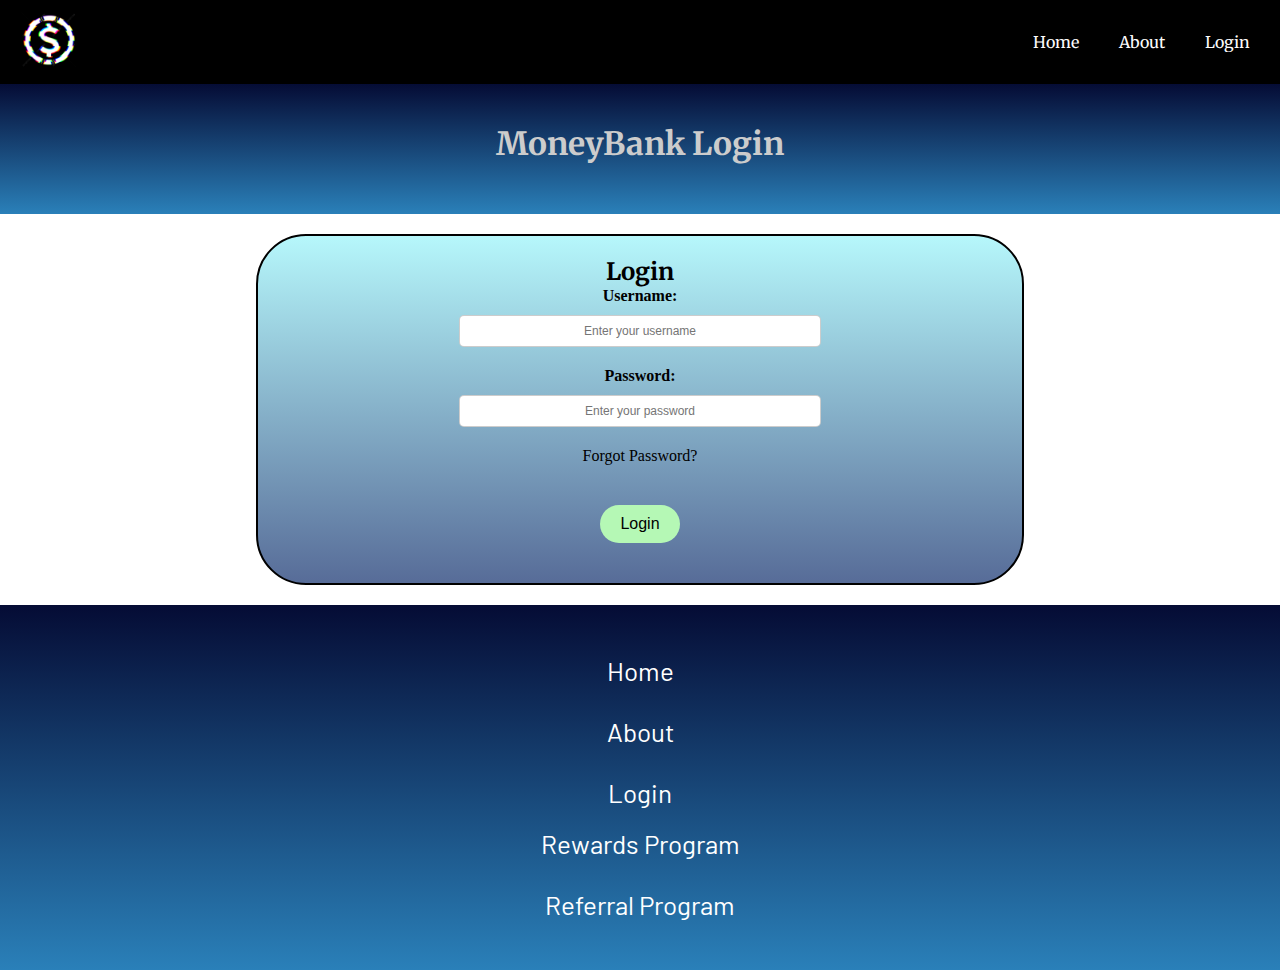
<file: index.html>
<!DOCTYPE html>
<html lang="en">
<head>
    <meta charset="UTF-8">
    <meta name="viewport" content="width=device-width, initial-scale=1.0">
    <link rel="preconnect" href="https://fonts.googleapis.com">
    <link rel="preconnect" href="https://fonts.gstatic.com" crossorigin>
    <link href="https://fonts.googleapis.com/css2?family=Barlow:wght@100&family=Merriweather:ital@1&family=PT+Serif:ital,wght@1,700&family=Pixelify+Sans&display=swap" rel="stylesheet">
    <link rel="stylesheet" href="styles.css">
    <title>MoneyBank login</title>
</head>
<body>
        <nav>
            <div class="logo">
                <img src="logo.png" alt="Logo">
            </div>
            <button id="menu-toggle">
                <span class="bar"></span>
                <span class="bar"></span>
                <span class="bar"></span>
            </button>
            <div id="main-menu">
                <a href="home.html">Home</a>
                <a href="about.html">About</a>
                <a href="index.html">Login</a>
            </div>
        </nav>
<div class="banner">
    <h1>MoneyBank Login</h1>
</div>
<div class="login-card">
    <h2>Login</h2>
    <form>
        <div class="form-group">
            <label for="username">Username:</label>
            <input type="username" id="username" name="username" placeholder="Enter your username" required>
        </div>
        <div class="form-group">
            <label for="password">Password:</label>
            <input type="password" id="password" name="password" placeholder="Enter your password" required>
        </div>
        <div class="form-group">
            <a href="#">Forgot Password?</a>
        </div>
        <div class="button-container">
            <button type="submit">Login</button>
        </div>
    </form>
</div>

</body>
<footer>
    <div class="footer-container">
        <ul>
            <li><a href="home.html">Home</a></li>
            <li><a href="about.html">About</a></li>
            <li><a href="index.html">Login</a></li>
        </ul>
    </div>
    <div class="footer-container ">
        <ul>
            <li><a href="rewards.html">Rewards Program</a></li>
            <li><a href="refer.html">Referral Program</a></li>
        </ul>
    </div>
    
</footer>
    <script src="java.js"></script>
</html>
</file>
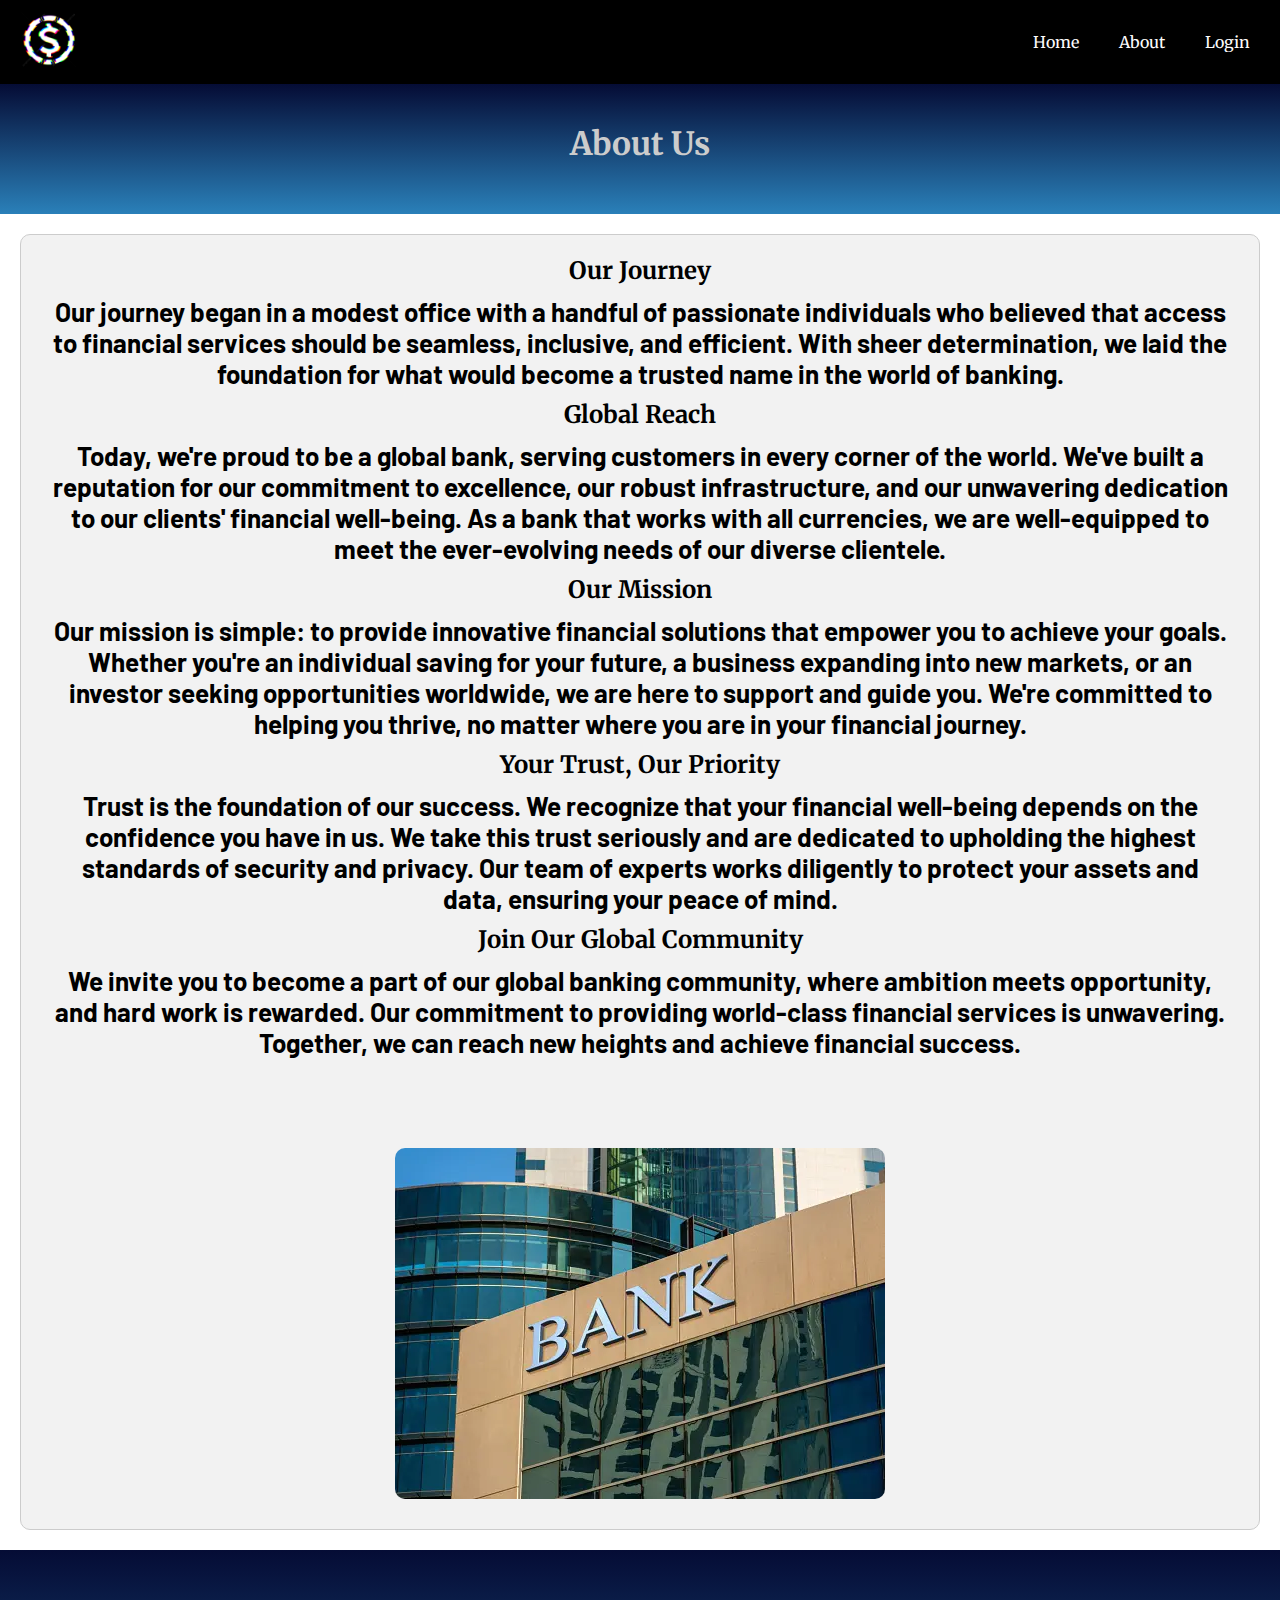
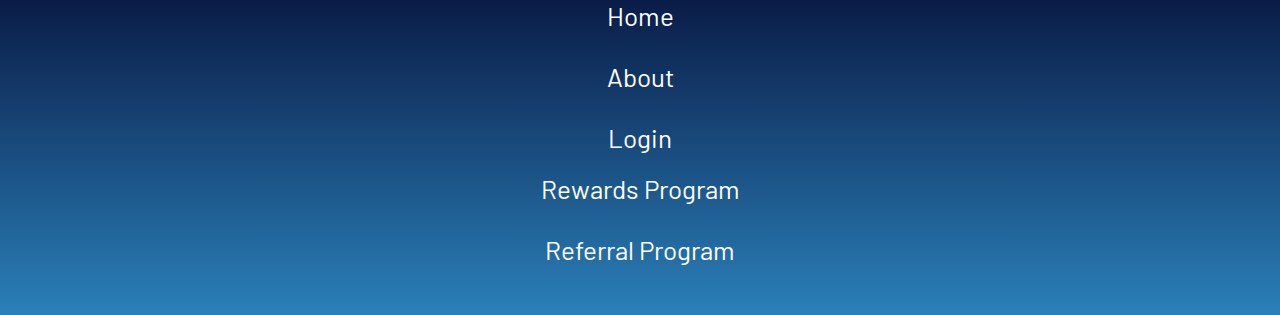
<file: about.html>
<!DOCTYPE html>
<html>
<head>
    <meta charset="UTF-8">
    <meta name="viewport" content="width=device-width, initial-scale=1.0">
    <link rel="preconnect" href="https://fonts.googleapis.com">
    <link rel="preconnect" href="https://fonts.gstatic.com" crossorigin>
    <link href="https://fonts.googleapis.com/css2?family=Barlow:wght@100&family=Merriweather:ital@1&family=PT+Serif:ital,wght@1,700&family=Pixelify+Sans&display=swap" rel="stylesheet">
    <link rel="stylesheet" href="styles.css">
    <title>About Us | MoneyBank</title>
</head>
<body>
    <nav>
        <div class="logo">
            <img src="logo.png" alt="Logo">
        </div>
        <button id="menu-toggle">
            <span class="bar"></span>
            <span class="bar"></span>
            <span class="bar"></span>
        </button>
        <div id="main-menu">
            <a href="home.html">Home</a>
            <a href="about.html">About</a>
            <a href="index.html">Login</a>
        </div>
    </nav>
  <div class="banner">
        <h1>About Us</h1>
  </div>
    <div class="content-container">
        <h2>Our Journey</h2>
        <h4>Our journey began in a modest office with a handful of passionate individuals who believed that access to financial services should be seamless, inclusive, and efficient. With sheer determination, we laid the foundation for what would become a trusted name in the world of banking.</h4>
        <h2>Global Reach</h2>
        <h4>Today, we're proud to be a global bank, serving customers in every corner of the world. We've built a reputation for our commitment to excellence, our robust infrastructure, and our unwavering dedication to our clients' financial well-being. As a bank that works with all currencies, we are well-equipped to meet the ever-evolving needs of our diverse clientele.</h4>
        <h2>Our Mission</h2>
        <h4>Our mission is simple: to provide innovative financial solutions that empower you to achieve your goals. Whether you're an individual saving for your future, a business expanding into new markets, or an investor seeking opportunities worldwide, we are here to support and guide you. We're committed to helping you thrive, no matter where you are in your financial journey.</h4>
        <h2>Your Trust, Our Priority</h2>
        <h4>Trust is the foundation of our success. We recognize that your financial well-being depends on the confidence you have in us. We take this trust seriously and are dedicated to upholding the highest standards of security and privacy. Our team of experts works diligently to protect your assets and data, ensuring your peace of mind.</h4>
        <h2>Join Our Global Community</h2>
        <h4>We invite you to become a part of our global banking community, where ambition meets opportunity, and hard work is rewarded. Our commitment to providing world-class financial services is unwavering. Together, we can reach new heights and achieve financial success.</p>
        <img class="bank-building" src="bank-building.png" alt="Bank Building">
    </div>
    <footer>
        <div class="footer-container">
            <ul>
                <li><a href="home.html">Home</a></li>
                <li><a href="about.html">About</a></li>
                <li><a href="index.html">Login</a></li>
            </ul>
        </div>
        <div class="footer-container">
            <ul>
                <li><a href="rewards.html">Rewards Program</a></li>
                <li><a href="refer.html">Referral Program</a></li>
            </ul>
        </div>
    </footer>
    <script src="java.js"></script>
</body>
</html>
</file>
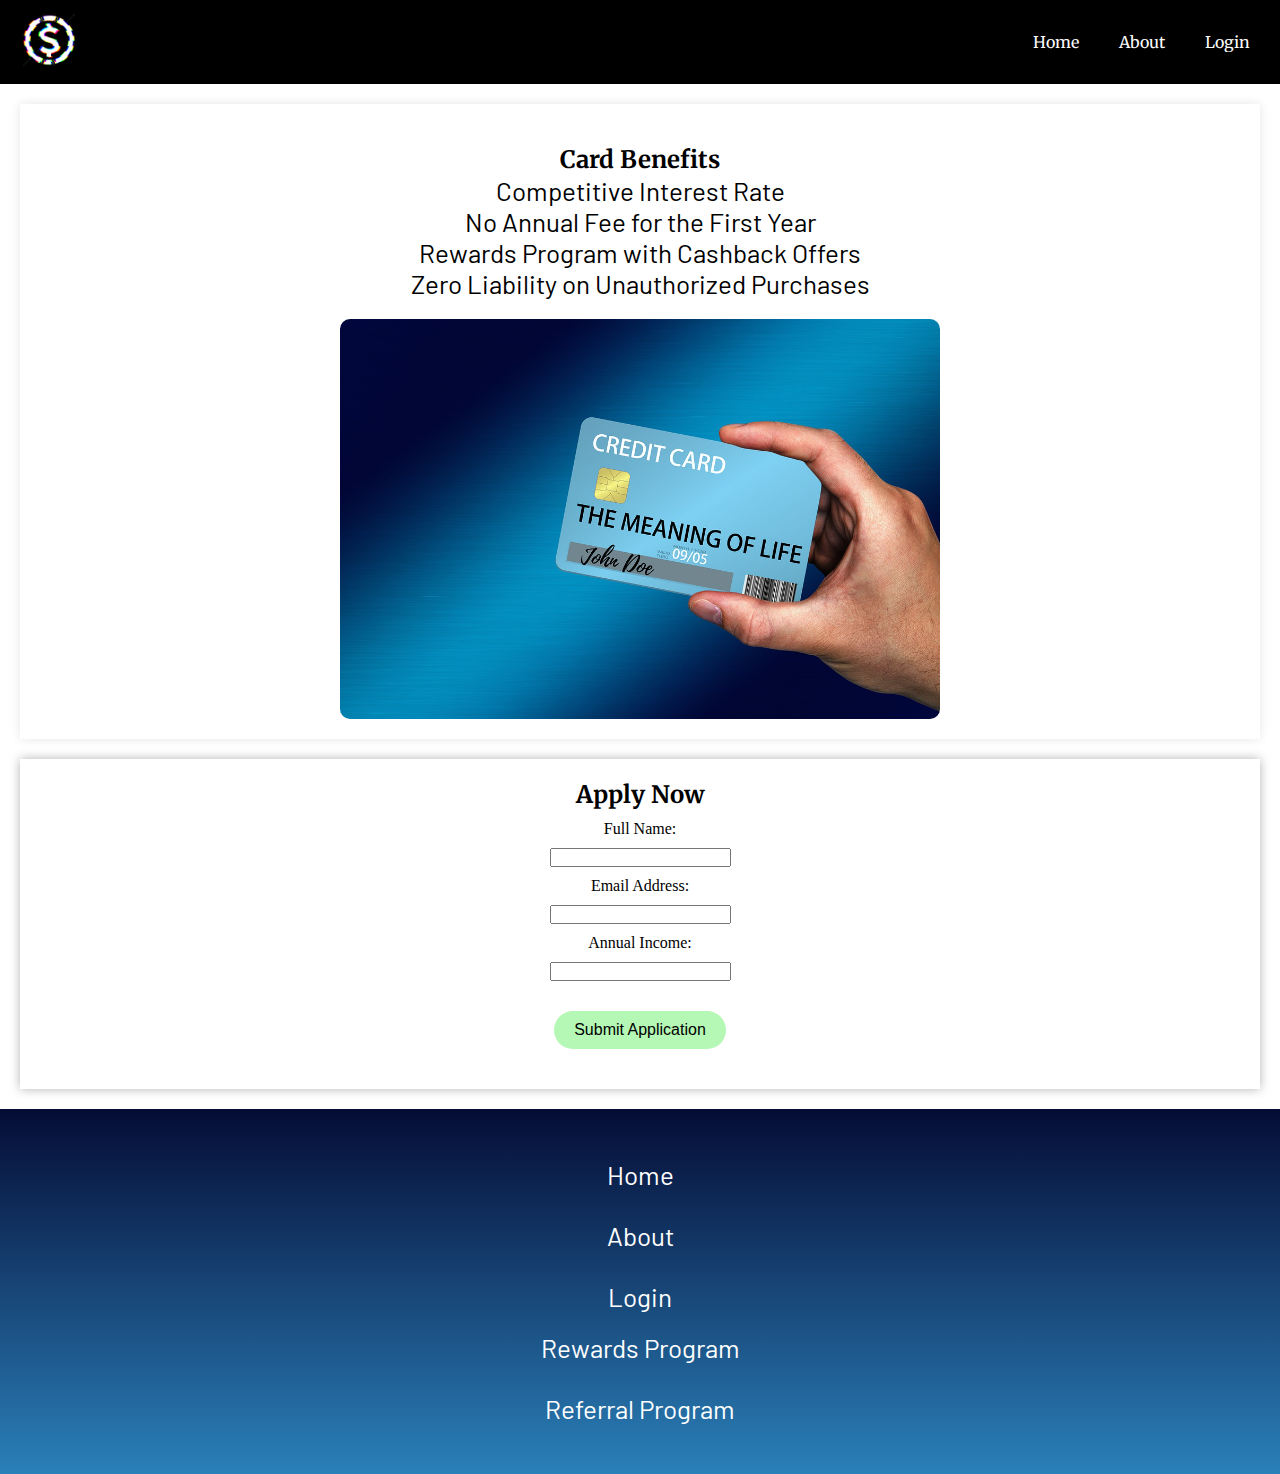
<file: apply.html>
<!DOCTYPE html>
<html>
<head>
    <meta charset="UTF-8">
    <meta name="viewport" content="width=device-width, initial-scale=1.0">
    <link rel="preconnect" href="https://fonts.googleapis.com">
    <link rel="preconnect" href="https://fonts.gstatic.com" crossorigin>
    <link href="https://fonts.googleapis.com/css2?family=Barlow:wght@100&family=Merriweather:ital@1&family=PT+Serif:ital,wght@1,700&family=Pixelify+Sans&display=swap" rel="stylesheet">
    <link rel="stylesheet" href="styles.css">
    <title>Apply for Our Credit Card</title>
</head>
<body>
    <nav>
        <div class="logo">
            <img src="logo.png" alt="Logo">
        </div>
        <button id="menu-toggle">
            <span class="bar"></span>
            <span class="bar"></span>
            <span class="bar"></span>
        </button>
        <div id="main-menu">
            <a href="home.html">Home</a>
            <a href="about.html">About</a>
            <a href="index.html">Login</a>
        </div>
    </nav>

    <section class="card-description">
        <div class="card-details">
            <h2>Card Benefits</h2>
            <ul>
                <li>Competitive Interest Rate</li>
                <li>No Annual Fee for the First Year</li>
                <li>Rewards Program with Cashback Offers</li>
                <li>Zero Liability on Unauthorized Purchases</li>
            </ul>
        </div>
        <div class="card-image">
            <img src="credit.png" alt="Credit Card Image">
        </div>
    </section>

    <section class="application-form">
        <h2>Apply Now</h2>
        <form>
            <div class="input-container">
            <label for="name">Full Name:</label>
            <input type="text" id="name" name="name" required>

            <label for="email">Email Address:</label>
            <input type="email" id="email" name="email" required>

            <label for="annual-income">Annual Income:</label>
            <input type="number" id="annual-income" name="annual-income" required>
        </div>
<a href="apply.html">
            <button type="submit">Submit Application</button>
</a>
        </form>
    </section>
    <footer>
        <div class="footer-container">
            <ul>
                <li><a href="home.html">Home</a></li>
                <li><a href="about.html">About</a></li>
                <li><a href="index.html">Login</a></li>
            </ul>
        </div>
        <div class="footer-container">
            <ul>
                <li><a href="rewards.html">Rewards Program</a></li>
                <li><a href="refer.html">Referral Program</a></li>
            </ul>
        </div>
    </footer>
    <script src="java.js"></script>
</body>
</html>
</file>
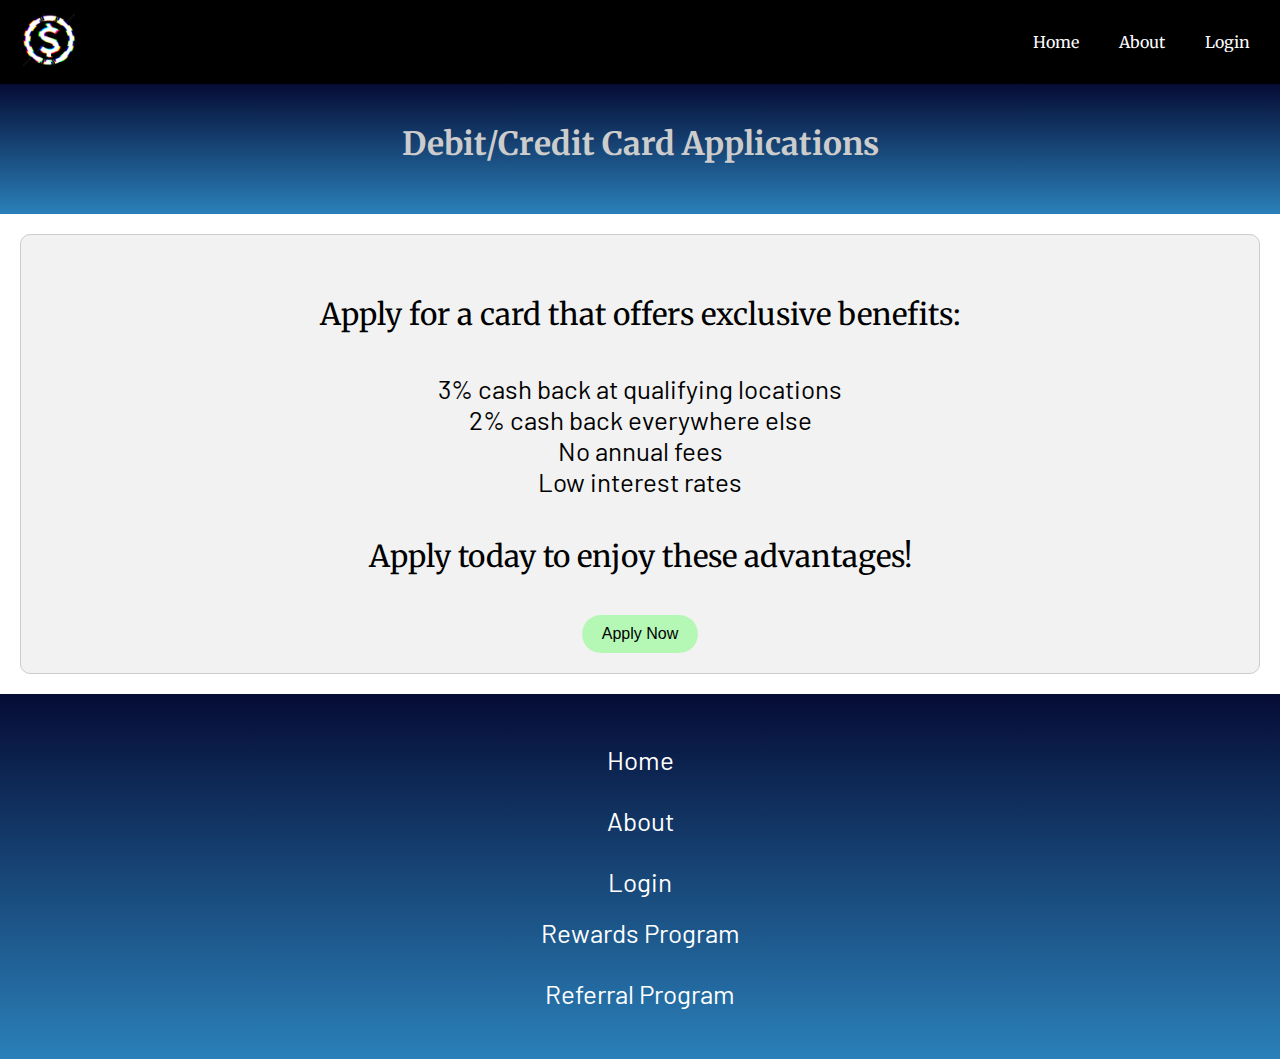
<file: debitcard.html>
<!DOCTYPE html>
<html lang="en">
<head>
    <meta charset="UTF-8">
    <meta name="viewport" content="width=device-width, initial-scale=1.0">
    <title>Card Applications | MoneyBank</title>
    <link rel="preconnect" href="https://fonts.googleapis.com">
    <link rel="preconnect" href="https://fonts.gstatic.com" crossorigin>
    <link href="https://fonts.googleapis.com/css2?family=Barlow:wght@100&family=Merriweather:ital@1&family=PT+Serif:ital,wght@1,700&family=Pixelify+Sans&display=swap" rel="stylesheet">
    <link rel="stylesheet" href="styles.css">
</head>
<body>
    <nav>
        <div class="logo">
            <img src="logo.png" alt="Logo">
        </div>
        <button id="menu-toggle">
            <span class="bar"></span>
            <span class="bar"></span>
            <span class="bar"></span>
        </button>
        <div id="main-menu">
            <a href="home.html">Home</a>
            <a href="about.html">About</a>
            <a href="index.html">Login</a>
        </div>
    </nav>

    <div class="banner">
        <h1>Debit/Credit Card Applications</h1>
    </div>
    <div class="content-container">
        <p>Apply for a card that offers exclusive benefits:</p>
        <ul>
            <li>3% cash back at qualifying locations</li>
            <li>2% cash back everywhere else</li>
            <li>No annual fees</li>
            <li>Low interest rates</li>
        </ul>
        <p>Apply today to enjoy these advantages!</p>
        <a href="apply.html">
        <button>Apply Now</button>
        </a>
    </div>
    <footer>
        <div class="footer-container">
            <ul>
                <li><a href="home.html">Home</a></li>
                <li><a href="about.html">About</a></li>
                <li><a href="index.html">Login</a></li>
            </ul>
        </div>
        <div class="footer-container">
            <ul>
                <li><a href="rewards.html">Rewards Program</a></li>
                <li><a href="refer.html">Referral Program</a></li>
            </ul>
        </div>
    </footer>
    <script src="java.js"></script>
</body>
</html>
</file>
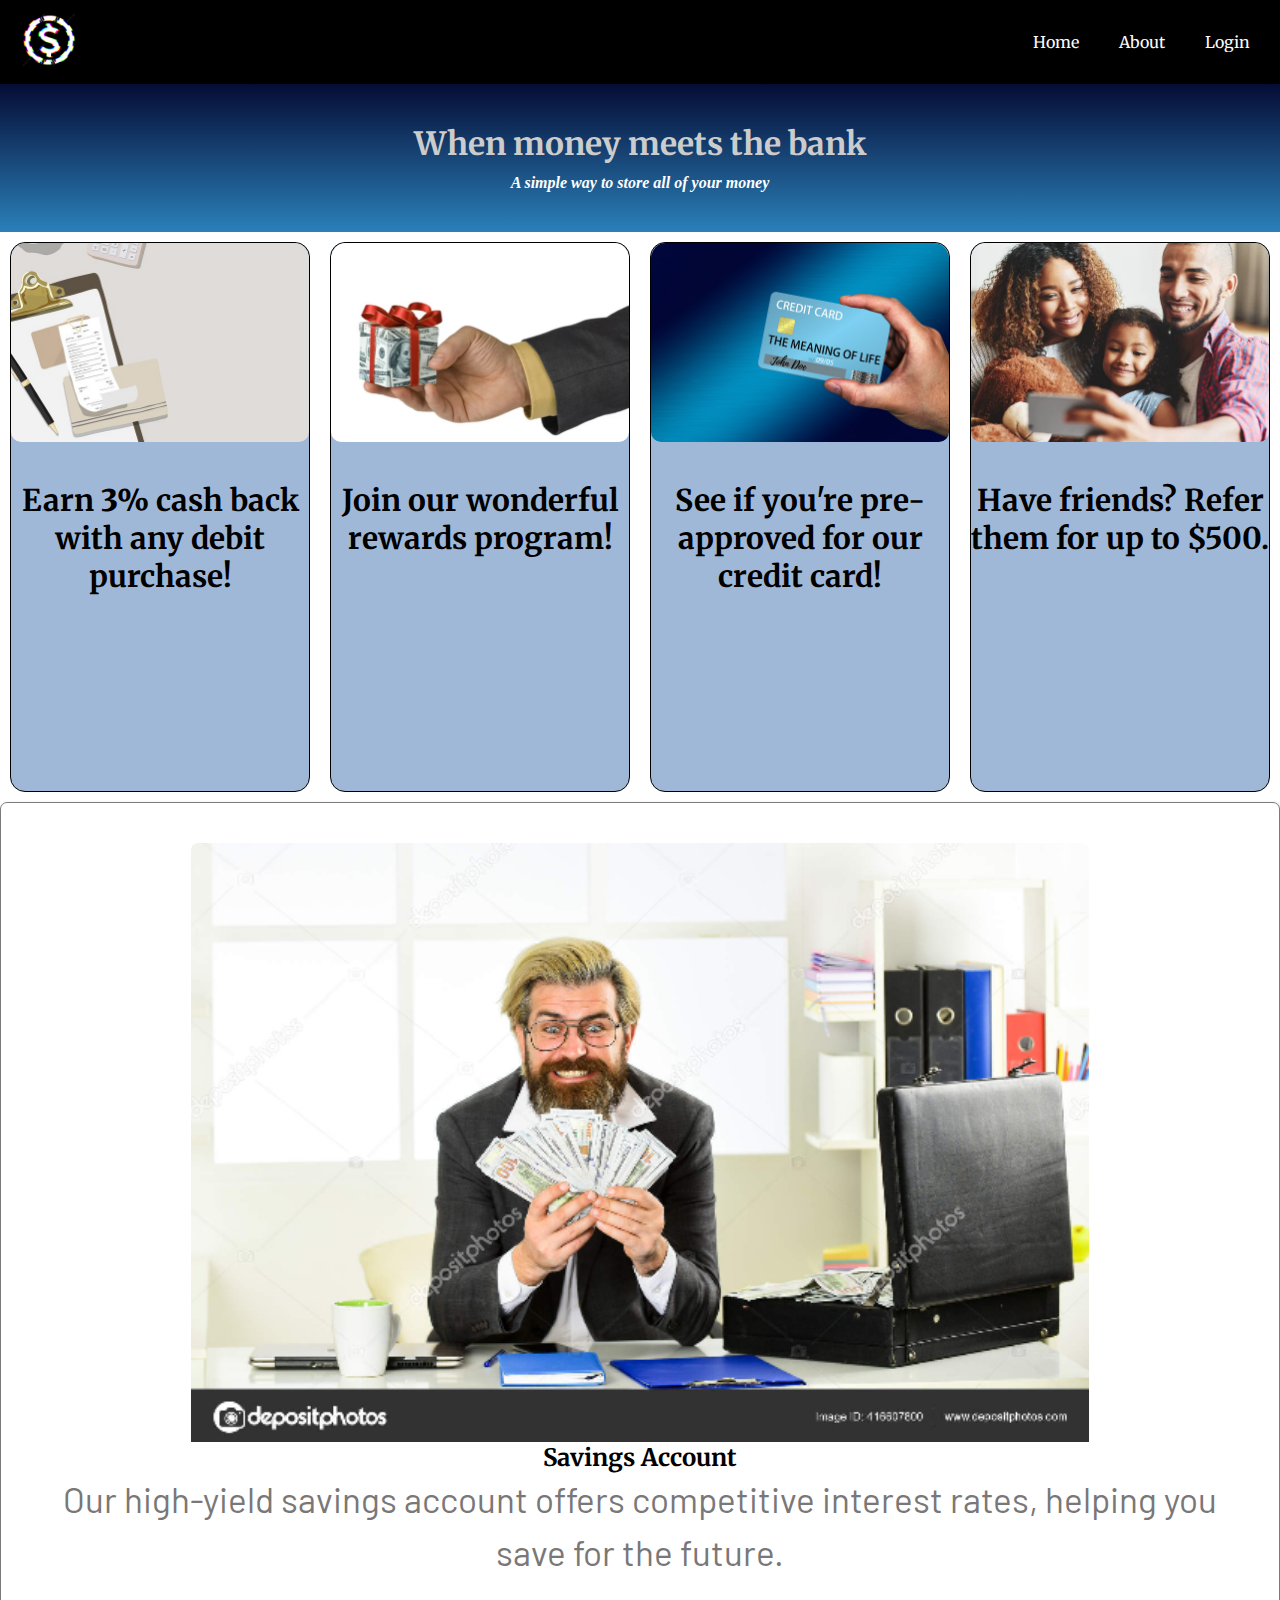
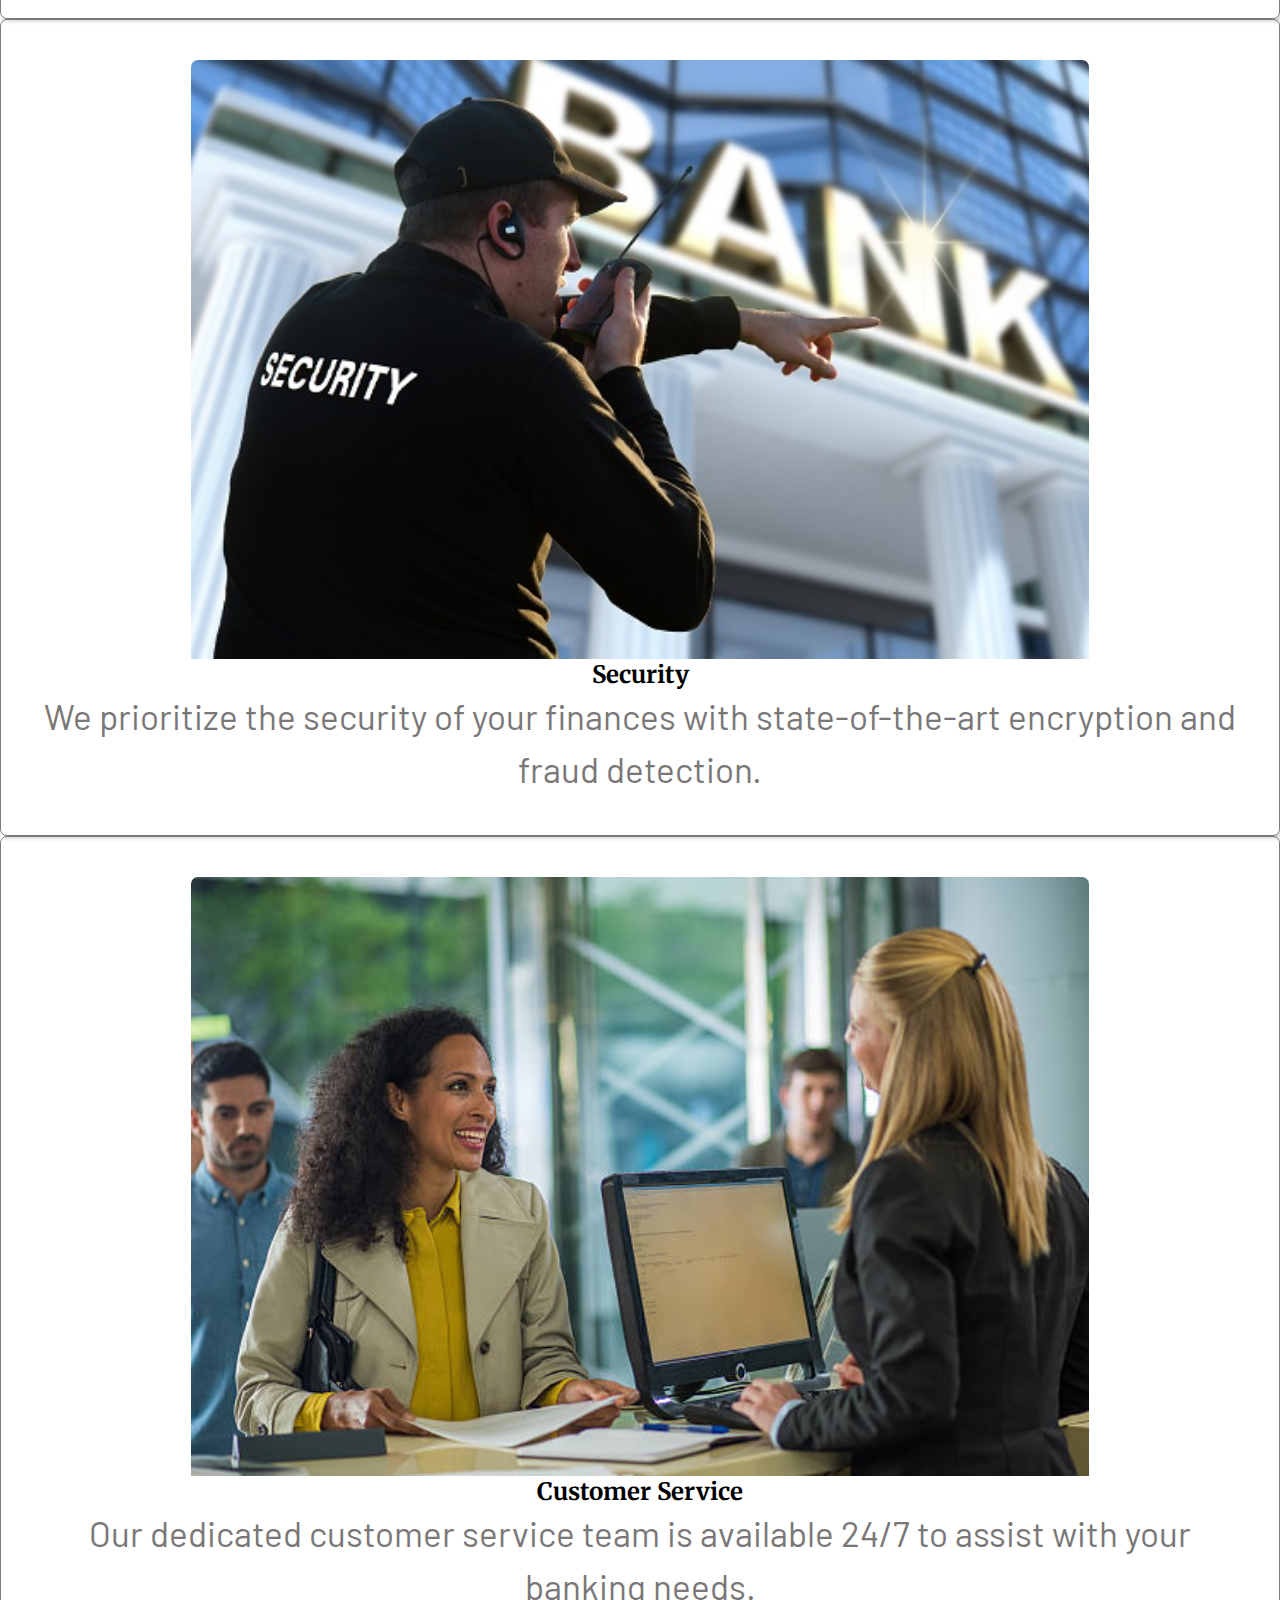
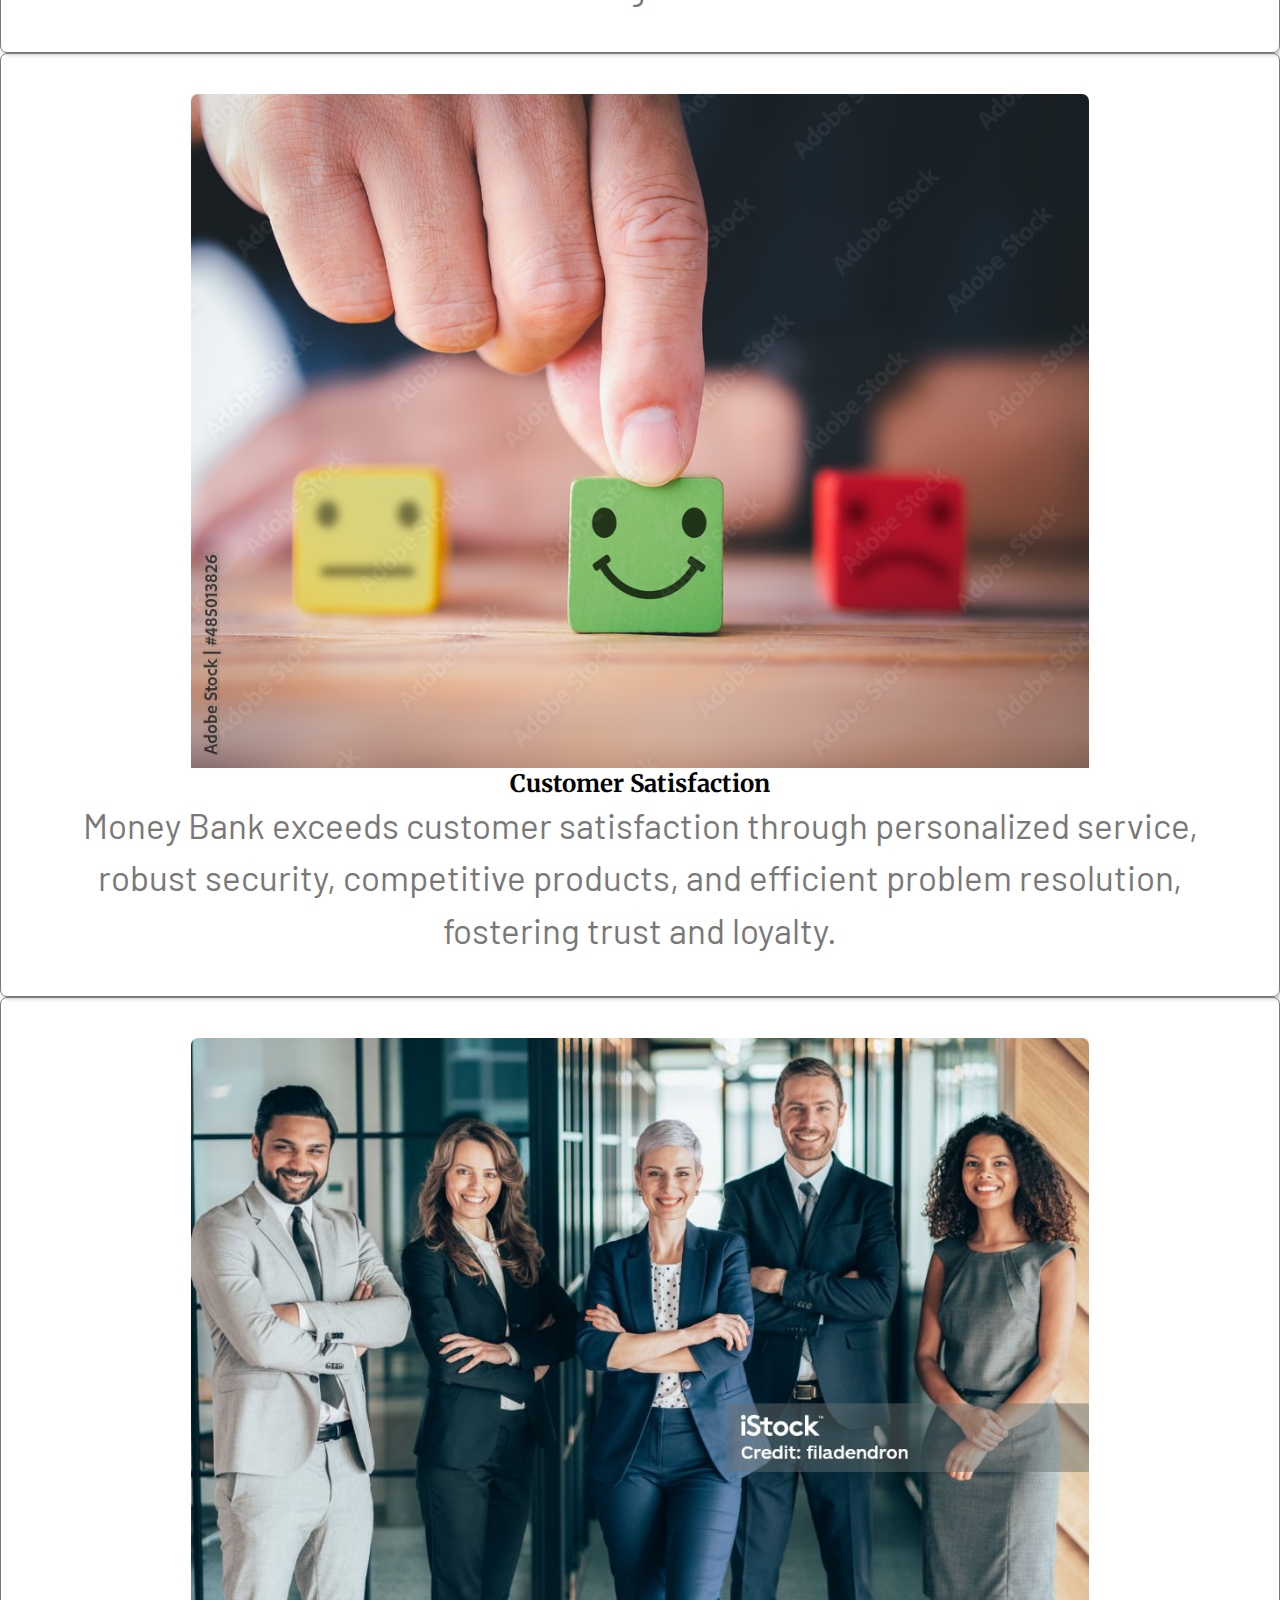
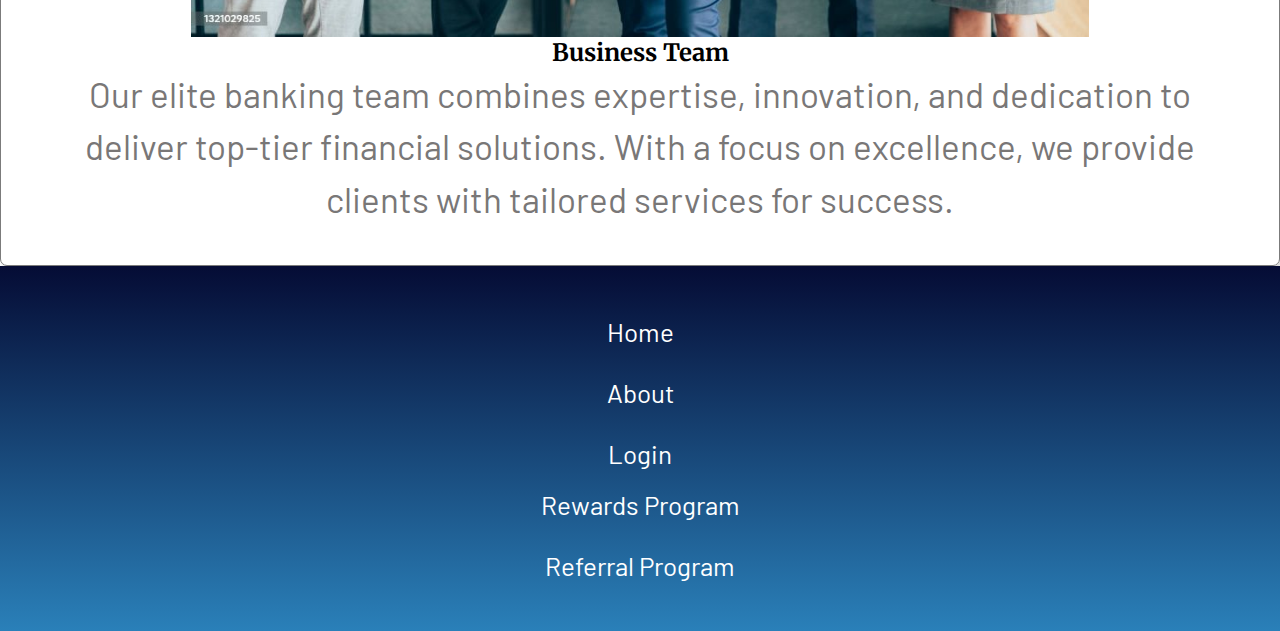
<file: home.html>
<!DOCTYPE html>
<html lang="en">
<head>
    <meta charset="UTF-8">
    <meta name="viewport" content="width=device-width, initial-scale=1.0">
    <link rel="preconnect" href="https://fonts.googleapis.com">
    <link rel="preconnect" href="https://fonts.gstatic.com" crossorigin>
    <link href="https://fonts.googleapis.com/css2?family=Barlow:wght@100&family=Merriweather:ital@1&family=PT+Serif:ital,wght@1,700&family=Pixelify+Sans&display=swap" rel="stylesheet">
    <link rel="stylesheet" href="styles.css">
    <title>Home</title>
</head>
<body>
    <nav>
        <div class="logo">
            <img src="logo.png" alt="Logo">
        </div>
        <button id="menu-toggle">
            <span class="bar"></span>
            <span class="bar"></span>
            <span class="bar"></span>
        </button>
        <div id="main-menu">
            <a href="home.html">Home</a>
            <a href="about.html">About</a>
            <a href="index.html">Login</a>
        </div>
    </nav>
    <div class="banner">
        <h1>When money meets the <span>bank</span></h1>
        <h3>A simple way to store all of your money</h3>
    </div>
    <section class="card-container">
        <div class="card">
        <a href="debitcard.html"><img src="bank.png" alt="debit"> 
    <h3>Earn <b>3%</b> cash back with any debit purchase!</h3></a>
</div>
      <div class="card">
             <a href="rewards.html"><img src="rewards.png" alt="rewards"> 
        <h3>Join our wonderful rewards program!</h3></a>
 </div>
            <div class="card">
              <a href="debitcard.html"><img src="credit.png" alt="debit card image"> 
            <h3>See if you're pre-approved for our credit card!</h3></a>
 </div>
                <div class="card">
                  <a href="refer.html"><img src="family.png" alt="refer image"> 
                <h3>Have friends? Refer them for up to $500.</h3></a>
                </div>
</section>
<section class="feature-card-container">
    <div class="feature-card">
        <img src="savings.png" alt="Savings Account">
        <h2>Savings Account</h2>
        <p>Our high-yield savings account offers competitive interest rates, helping you save for the future.</p>
    </div>
    <div class="feature-card">
        <img src="security.png" alt="Security">
        <h2>Security</h2>
        <p>We prioritize the security of your finances with state-of-the-art encryption and fraud detection.</p>
    </div>
    <div class="feature-card">
        <img src="customer-service.png" alt="Customer Service">
        <h2>Customer Service</h2>
        <p>Our dedicated customer service team is available 24/7 to assist with your banking needs.</p>
    </div>
    <div class="feature-card">
        <img src="satisfaction.png" alt="Customer Service">
        <h2>Customer Satisfaction</h2>
        <p>Money Bank exceeds customer satisfaction through personalized service, robust security, competitive products, and efficient problem resolution, fostering trust and loyalty.</p>
    </div>
    <div class="feature-card">
        <img src="business.png" alt="Customer Service">
        <h2>Business Team</h2>
        <p>Our elite banking team combines expertise, innovation, and dedication to deliver top-tier financial solutions. With a focus on excellence, we provide clients with tailored services for success.</p>
    </div>
</section>
<footer>
    
    <div class="footer-container">
        <ul>
            <li><a href="home.html">Home</a></li>
            <li><a href="about.html">About</a></li>
            <li><a href="index.html">Login</a></li>
        </ul>
    </div>
    <div class="footer-container ">
        <ul>
            <li><a href="rewards.html">Rewards Program</a></li>
            <li><a href="refer.html">Referral Program</a></li>
        </ul>
    </div>
    
</footer>
    <script src="java.js"></script>

</body>
</html>
</file>
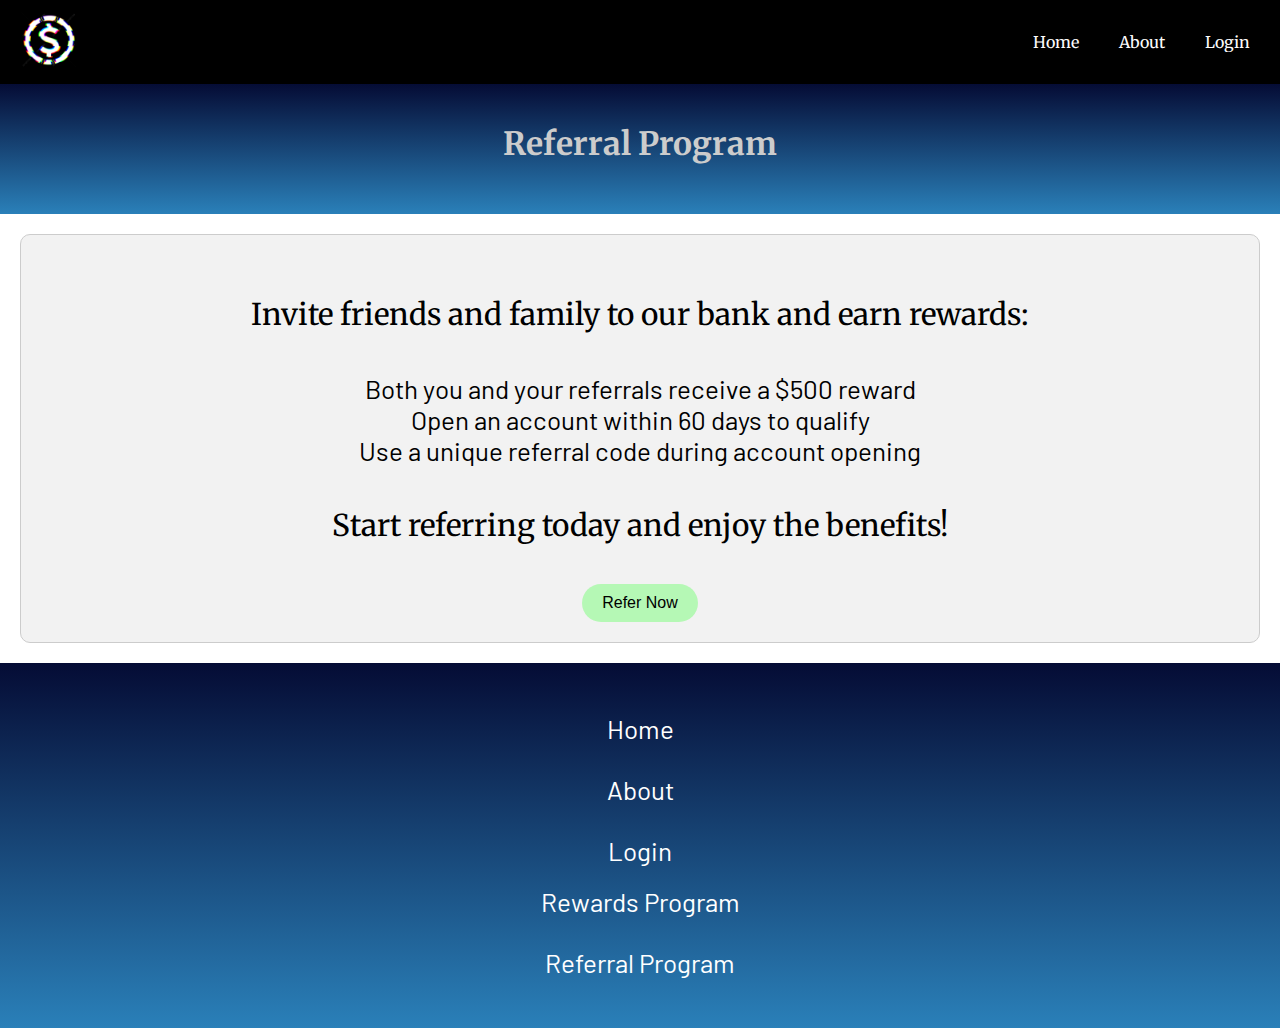
<file: refer.html>
<!DOCTYPE html>
<html>
<head>
    <meta charset="UTF-8">
    <meta name="viewport" content="width=device-width, initial-scale=1.0">
    <link rel="preconnect" href="https://fonts.googleapis.com">
    <link rel="preconnect" href="https://fonts.gstatic.com" crossorigin>
    <link href="https://fonts.googleapis.com/css2?family=Barlow:wght@100&family=Merriweather:ital@1&family=PT+Serif:ital,wght@1,700&family=Pixelify+Sans&display=swap" rel="stylesheet">
    <link rel="stylesheet" href="styles.css">
    <title>Referral Program | [Bank Name]</title>
</head>
<body>
    <nav>
        <div class="logo">
            <img src="logo.png" alt="Logo">
        </div>
        <button id="menu-toggle">
            <span class="bar"></span>
            <span class="bar"></span>
            <span class="bar"></span>
        </button>
        <div id="main-menu">
            <a href="home.html">Home</a>
            <a href="about.html">About</a>
            <a href="index.html">Login</a>
        </div>
    </nav>

    <div class="banner">
        <h1>Referral Program</h1>
    </div>
    <div class="content-container">
        <p>Invite friends and family to our bank and earn rewards:</p>
        <ul>
            <li>Both you and your referrals receive a $500 reward</li>
            <li>Open an account within 60 days to qualify</li>
            <li>Use a unique referral code during account opening</li>
        </ul>
        <p>Start referring today and enjoy the benefits!</p>
        <button>Refer Now</button>
    </div>
        <footer>
            <div class="footer-container">
                <ul>
                    <li><a href="home.html">Home</a></li>
                    <li><a href="about.html">About</a></li>
                    <li><a href="index.html">Login</a></li>
                </ul>
            </div>
            <div class="footer-container">
                <ul>
                    <li><a href="rewards.html">Rewards Program</a></li>
                    <li><a href="refer.html">Referral Program</a></li>
                </ul>
            </div>
        </footer>
        <script src="java.js"></script>
</body>
</html>
</file>
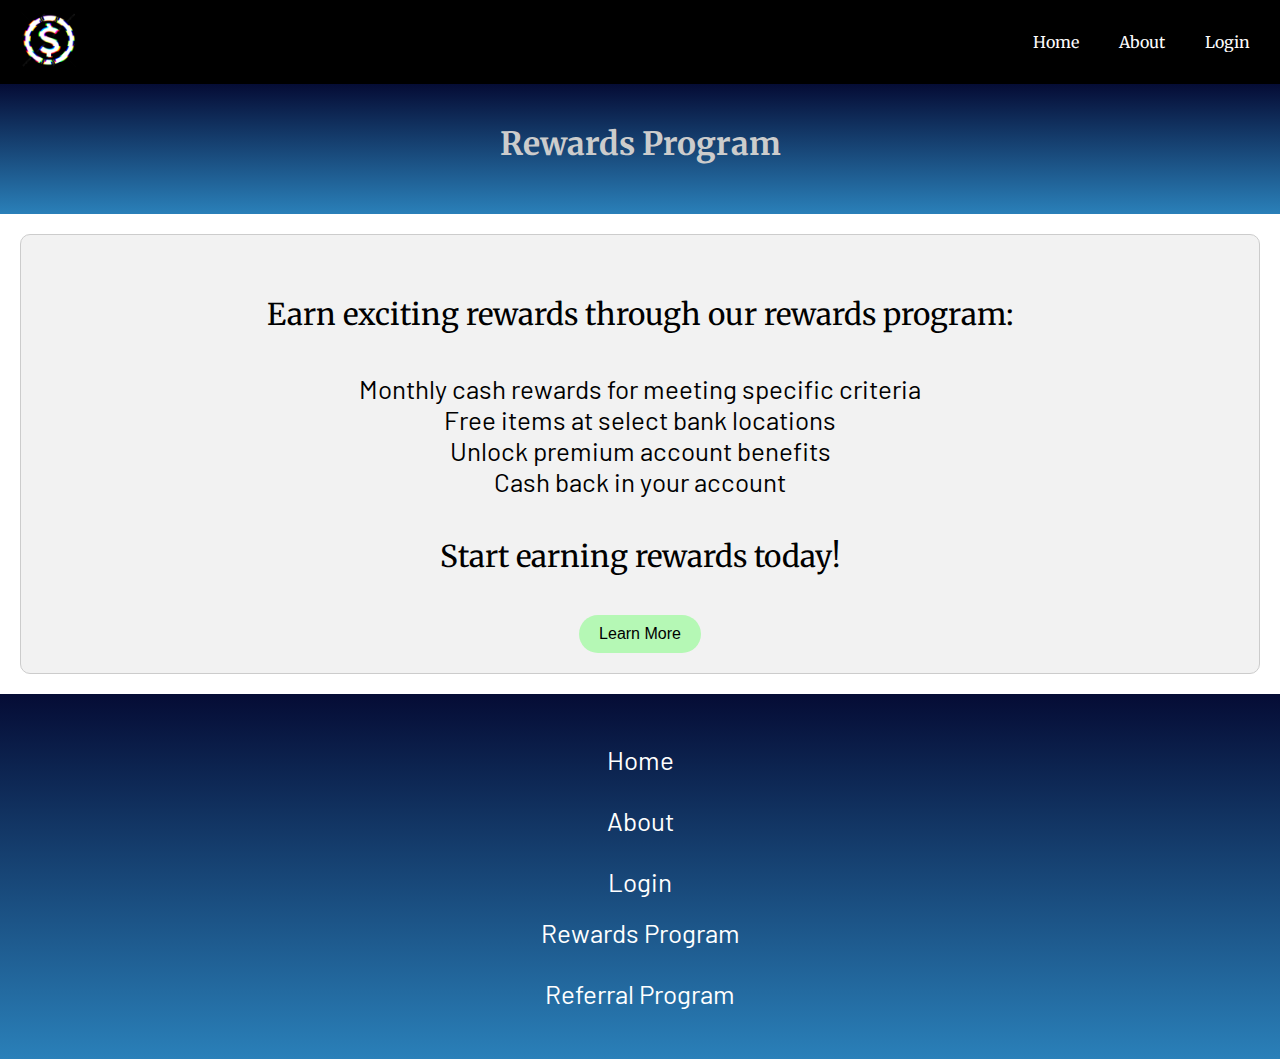
<file: rewards.html>
<!DOCTYPE html>
<html>
<head>
    <meta charset="UTF-8">
    <title>Rewards Program | [Bank Name]</title>
    <meta name="viewport" content="width=device-width, initial-scale=1.0">
    <link rel="preconnect" href="https://fonts.googleapis.com">
    <link rel="preconnect" href="https://fonts.gstatic.com" crossorigin>
    <link href="https://fonts.googleapis.com/css2?family=Barlow:wght@100&family=Merriweather:ital@1&family=PT+Serif:ital,wght@1,700&family=Pixelify+Sans&display=swap" rel="stylesheet">
    <link rel="stylesheet" href="styles.css">
</head>
<body>
    <nav>
        <div class="logo">
            <img src="logo.png" alt="Logo">
        </div>
        <button id="menu-toggle">
            <span class="bar"></span>
            <span class="bar"></span>
            <span class="bar"></span>
        </button>
        <div id="main-menu">
            <a href="home.html">Home</a>
            <a href="about.html">About</a>
            <a href="index.html">Login</a>
        </div>
    </nav>

    <div class="banner">
        <h1>Rewards Program</h1>
    </div>
    <div class="content-container">
        <p>Earn exciting rewards through our rewards program:</p>
        <ul>
            <li>Monthly cash rewards for meeting specific criteria</li>
            <li>Free items at select bank locations</li>
            <li>Unlock premium account benefits</li>
            <li>Cash back in your account</li>
        </ul>
        <p>Start earning rewards today!</p>
        <button>Learn More</button>
    </div>
        <footer>
            <div class="footer-container">
                <ul>
                    <li><a href="home.html">Home</a></li>
                    <li><a href="about.html">About</a></li>
                    <li><a href="index.html">Login</a></li>
                </ul>
            </div>
            <div class="footer-container">
                <ul>

                    <li><a href="rewards.html">Rewards Program</a></li>
                    <li><a href="refer.html">Referral Program</a></li>
                </ul>
            </div>
        </footer>
        <script src="java.js"></script>
</body>
</html>
</file>
<file: styles.css>
* {
    margin: 0;
    padding: 0; 
    box-sizing: border-box;

}

.logo img{
    line-height: 80px;
    margin-left: 15%;
    width: 60px; /* Adjust the max width of the logo */
}
header{
    display: flex;
    flex-direction: column;
    align-items: center;
    padding: 10px;
    background-color: #000000;
    /*display: flex;
    justify-content: space-between;
    align-items: center;
    padding: 10px;
    background: linear-gradient(to bottom, #050c35, #2a80b9);*/
}
.container {
    max-width: 600px;
    margin: 20px auto;
    background-color: #ffffff;
    padding: 20px;
    border-radius: 5px;
    box-shadow: 0 0 10px rgba(0, 0, 0, 0.4);
}
.bank-building {
    border-radius: 10px;
    display: block;
    margin: 0 auto;
    max-width: 100%;
    margin-top: 20px;
}
footer{
    
    background: linear-gradient(to bottom, #050c35, #2a80b9);
    color: white; /* Text color */
    text-align: center; /* Center align the text */
    padding: 40px 0; /* Add some padding for spacing */
}
.footer-container{
    flex: 1;
    padding: 10px;
}
.footer-container ul li {
    margin-bottom: 30px; 
}

.footer-container ul li:last-child {
    margin-bottom: 0; 
}
footer a{
    color: #fff;
}
footer a:hover{
    color: pink;
}
h1 {
    display: block;
    margin: 0 auto;
    text-align: center;
    font-family:'Gill Sans', 'Gill Sans MT', Calibri, 'Trebuchet MS', sans-serif;
    font-weight: bold;
    color: #ccc;
}
h2, h3{
    text-align: center;
    font-family: 'Merriweather';
}
p{
    font-size: 16px;
    text-align: center;
    font-family: 'Barlow';
}

.card img {
    border-radius: 15px 15px 10px 10px;
    max-width: 100%;
    max-height: 100%;
    object-fit: cover;
}
.card h3 {
    text-align: center;
    margin: 35px auto;
    font-size: 30px;
}
.card{
    width: 100%;
    flex: 1;
    border: 1px solid #000000;
    border-radius: 15px 15px 15px 15px;
    transition: box-shadow 0.5s;
    margin: 10px;
    background-color: #a0b8d8;
    height: 550px;
}
.card-container{
    display: flex;
    flex-direction: row;
    justify-content: space-between;
    align-items: flex-start;
    width: 100%;
    flex-wrap: wrap;
    min-height: 100px;
    min-width: 100px;
}
.card:hover {
    box-shadow: 0 0 20px rgba(0, 0, 0, 0.5); /* Add a shadow on hover */
}

.login-card{
    background: linear-gradient(to bottom, rgb(182, 247, 251), rgb(87, 108, 152));
    width: 60%;
    height: auto;                            
    margin: 20px auto;
    padding: 20px;
    border-radius: 50px;
    border: 2px solid rgb(0, 0, 0);
    text-align: center;
}
.form-group {
    margin-bottom: 20px;
    text-align: center;
    display: flex;
    flex-direction: column;
    align-items: center;
}

.form-group label {
    display: block;
    font-weight: bold;
    margin-bottom: 10px;
}
.form-group input[type="username"],
.form-group input[type="password"],
.form-group textarea {
    justify-content: space-around;
    margin: 0 auto;
    width: 50%;
    padding: 8px;
    border: 1px solid rgba(0, 0, 0, 0.2);
    border-radius: 5px;
    font-size: 12px;
    text-align: center;
}
.form-group textarea {
    resize: horizontal;
}
button{
    background-color: #b5f8b5;
    color: #000000;
    border: none;
    border-radius: 20px; 
    padding: 10px 20px;
    font-size: 16px;
    cursor: pointer;
    transition: background-color 0.6s;
    margin: 20px 25px;
}
button:hover{
        background-color: #006400; 
        color: aliceblue;
}
.button-container {
    display: flex;
    flex-direction: column;
    align-items: center;
    margin-top: 10px; /* Adjust the margin as needed */
}
a{
    text-align: center;
    text-decoration: none;
    color: #000000;
}
a:hover{
    color: rgb(183, 222, 250);
}
nav {
    display: flex;
    justify-content: space-between;
    align-items: center;
    background-color: #000000;
    padding: 10px;
    color: white;
}
#menu-toggle {
    display: block;
    cursor: pointer;
    background-color: #000000; /* Background color for the hamburger button */
    border: none;
    padding: 10px;
  }
.bar {
    background-color: #fff; /* Color of the hamburger bars */
    height: 3px;
    width: 25px;
    display: block;
    margin: 4px auto;
    transition: 0.4s; /* Transition for the bars */
}
#main-menu a {
    color: rgb(252, 251, 251);
    text-decoration: none;
    text-align: center;
    font-family: 'Merriweather';
    margin: 0 20px;
}
#main-menu a:hover{
    color: rgb(87, 118, 158);
}
#main-menu.show-menu {
    display: flex; 
    justify-content: space-between;
}
#main-menu.show-menu a {
    display: inline-block;
}

#main-menu {
    display: flex;
    flex-direction: row;
    align-items: center;
    transition: max-height 1.2s ease-in-out;
    overflow: hidden;
}
.feature-card-row {
    display: grid;
    grid-template-columns: repeat(3, 32%);
    justify-content: space-between;
  }
.feature-card {
    padding: 40px;
    border: 1px solid #7b7b7b;
    border-radius: 7px;
    box-shadow: 2px 2px 4px rgba(0, 0, 0, 0.20);
  }

  .feature-card img {
    border-radius: 7px 7px 0 0;
    display: block; /* Make the image a block element */
    margin: 0 auto; /* Center the image horizontally */
    width: 75%;
    height: auto;
    justify-content: center;
}
  
  .feature-card h2 {
    color: rgb(0,0,0);
    display: grid;
    grid-template-columns: 1fr auto;
    align-items: start;
  }
  
  .feature-card h2 em {
    padding: 1.0em;
    background-color: #eddbff;
    border-radius: 4px;
  }
  
  .feature-card p {
    color: #797777;
    font-size: 35px;
    line-height: 1.5;
  }
  
.content-container {
    box-shadow: 4px rgba(0, 0, 0, 0.15);
    background-color: #f2f2f2;
    padding: 20px;
    border: 1px solid #ccc;
    border-radius: 10px;
    margin: 20px;
}
.content-container p{
    font-size: 30px;
    font-family: 'Merriweather';
    padding: 30px 10px;
    margin: 10px;
}
.content-container h4{
    padding: 10px;
    margin: 0 auto;
    text-align: center;
    font-family: 'Barlow';
    font-size: 26px;
}
.content-container ul,li{
    text-align: center;
    list-style: none;
    font-family: 'Barlow';
    font-size: 26px;
}
.content-container button{
    display: block;
    margin: 0 auto;
}
.banner {
    background: linear-gradient(to bottom, #050c35, #2a80b9);
    color: white; /* Text color */
    text-align: center; /* Center align the text */
    padding: 40px 0; /* Add some padding for spacing */
}

.banner h1 {
    font-family: 'Merriweather';
    font-size: 2em; /* Adjust the font size */
    margin-bottom: 10px; /* Space between the two headings */
}

.banner h3 {
    font-style: italic;
    font-family: serif;
    font-size: 1.0em; 
}

.card-description {
    display: block;
    justify-content: space-between;
    align-items: center;
    padding: 20px;
    background-color: white;
    box-shadow: 0 0 10px rgba(0, 0, 0, 0.1);
    margin: 20px;
}

.card-details {
    padding: 20px;
}

.card-image img {
    max-width: 75%;
    border-radius: 10px 10px 10px 10px;
    display: block;
    margin: 0 auto;
}

.application-form {
    text-align: center;
    background-color: white;
    padding: 20px;
    box-shadow: 0 0 10px rgba(0, 0, 0, 0.3);
    margin: 20px;
}

.application-form h2 {
    text-align: center;
}

.application-form {
    text-align: center; /* Center align the content within the .application-form container */
}

.application-form label, .application-form input {
    display: block;
    margin: 10px 0;
}

.application-form button {
    background-color: #b5f8b5;
    color: rgb(0, 0, 0);
    border: none;
    padding: 10px 20px;
    cursor: pointer;
}
.input-container {
    text-align: center; /* Center align the content within the .input-container */
    margin: 10px auto; /* Center-align the input-container */
}

.input-container label, .input-container input {
    display: block;
    margin: 10px auto; /* Center-align the label and input within the .input-container */
}

@media (max-width: 768px) { /* sldo for mobile */
    .content-container {
        padding: 15px;
    }
    .login-card{
        width: 75%;
    }
    .logo{
        display: none;
    }
    header {
        justify-content: space-between;
    }
nav{
    font-size: 12px;;
}
    #menu-toggle {
            display: block; /* Show the hamburger icon for mobile only */
        }
        
    #main-menu {
        display: none;
    }
    
    #main-menu a {
        display: none;
        color: #fff;
        text-decoration: none;
        margin: 0 auto;
        text-align: center;
    }
    #main-menu.show-menu {
        display: flex;
        justify-content: space-between; /* Space menu items evenly */
    }
    #main-menu.show-menu a {
        display: inline-block;
        margin: 0 20px;
    }

    .bar {
        background-color: #fff;
        height: 3px;
        width: 25px;
        display: block;
        margin: 4px auto;
        transition: 0.4s;
    }
    .contact-input {
        flex: 1;
        margin-right: 20px; 
    }
    
    .contact-input input {
        width: 100%;
        padding: 0;
        border: none;
    }

    .feature-card {
        flex-direction: column;
        margin-bottom: 15px;
    }
    
    .feature-card img {
        max-width: 100%;
    }
    
    .feature-text {
        max-width: 100%;
        text-align: center;
    }
    
    /* Adjust footer for smaller screens */
    footer {
        padding: 5px 0;
    }

      .card {
        width: 85%;
        margin: 10px 0 0 10px;
        
    }
    .card-container {
        display: flex;
        flex-direction: column;
        justify-content: center;
        align-items: center;
    }
    .form-group input[type="username"],
    .form-group input[type="password"],
    .form-group textarea {
    justify-content: space-around;
    margin: 0 auto;
    width: 80%;
    padding: 8px;
    border: 1px solid rgba(0, 0, 0, 0.2);
    border-radius: 5px;
    font-size: 12px;
    text-align: center;
}
}
@media (min-width: 769px) {
    #main-menu {
        display: flex;
    }

    #main-menu a {
        margin: 0 20px;
    }

    .bar {
        display: none;
    }
}
</file>
